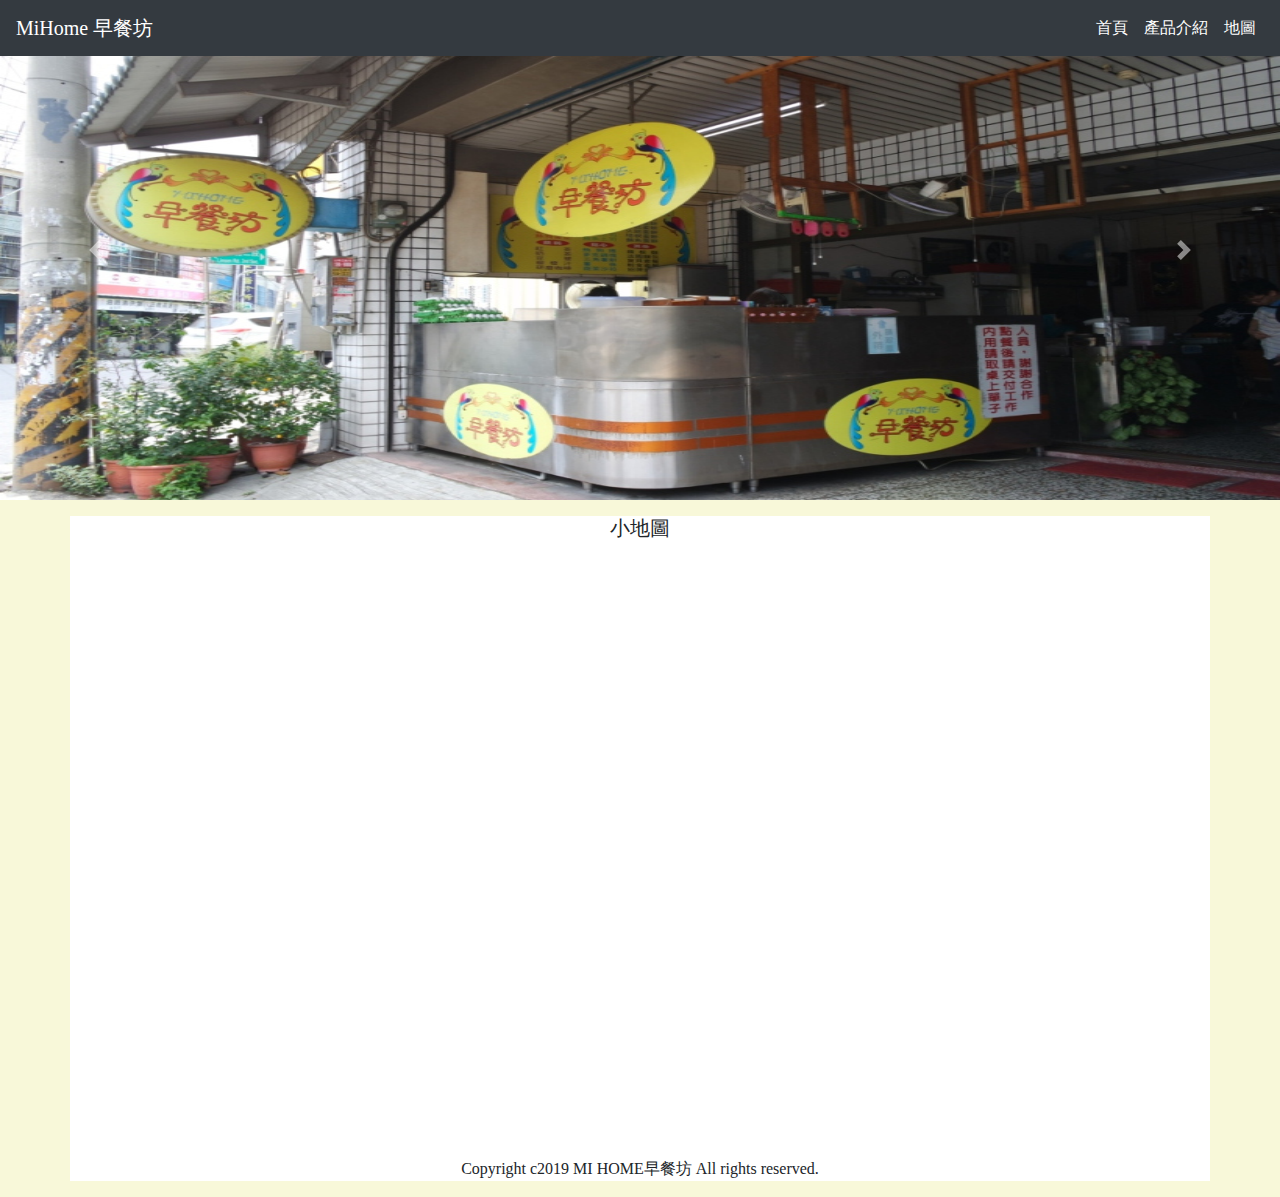
<file: 大一下網頁設計/map.html>
<!doctype html>
<html lang="en">
  <head>
    <meta charset="utf-8">
    <meta name="viewport" content="width=device-width, initial-scale=1, shrink-to-fit=no">

    <link rel="stylesheet" href="https://stackpath.bootstrapcdn.com/bootstrap/4.3.1/css/bootstrap.min.css" integrity="sha384-ggOyR0iXCbMQv3Xipma34MD+dH/1fQ784/j6cY/iJTQUOhcWr7x9JvoRxT2MZw1T" crossorigin="anonymous">
    <link rel="stylesheet" href="CSS/index.css">
    <title>地圖</title>
    <link rel="Shortcut Icon" type="image/x-icon" href="https://i.imgur.com/U3mHw6I.png">
  </head>
  <body>
    <nav class="navbar navbar-expand-lg navbar-dark bg-dark fixed-top">
    <a class="navbar-brand" href="index.html">MiHome 早餐坊</a>
    <button class="navbar-toggler" type="button" data-toggle="collapse" data-target="#navbarNav" aria-controls="navbarNav" aria-expanded="false" aria-label="Toggle navigation">
      <span class="navbar-toggler-icon"></span>
    </button>
    <div class="collapse navbar-collapse" id="navbarNav">
      <ul class="navbar-nav ml-auto">
        <li class="nav-item active">
          <a class="nav-link" href="index.html">首頁</a>
        </li>
        <li class="nav-item active">
          <a class="nav-link" href="product.html">產品介紹</a>
        </li>
        <li class="nav-item active">
          <a class="nav-link" href="map.html">地圖</a>
        </li>
      </ul>
    </div>

  </nav>

  <div id="carouselExampleFade" class="carousel slide carousel-fade" data-ride="carousel">
  <div class="carousel-inner" id="inner">
    <div class="carousel-item active">
      <img src="images/1.jpg" class="d-block w-100"   height="547px">
    </div>
    <div class="carousel-item">
      <img src="images/A2.jpg" class="d-block w-100"  height="547px">
    </div>
    <div class="carousel-item">
      <img src="images/A3.jpg" class="d-block w-100"  height="547px">
    </div>
  </div>
  <a class="carousel-control-prev" href="#carouselExampleFade" role="button" data-slide="prev">
    <span class="carousel-control-prev-icon" aria-hidden="true"></span>
    <span class="sr-only">Previous</span>
  </a>
  <a class="carousel-control-next" href="#carouselExampleFade" role="button" data-slide="next">
    <span class="carousel-control-next-icon" aria-hidden="true"></span>
    <span class="sr-only">Next</span>
  </a>
  </div>
  </div>
  <div class="container mt-3 text-center align-self-center"  id="container">

  <div class="row no-gutters text-center align-self-center">
   
     
  </div>
  
   <div class="col-lg-6 text-center align-self-center" id="map" >
        <h5 class="card-title text-center align-self-center">小地圖<iframe src="https://www.google.com/maps/embed?pb=!1m14!1m8!1m3!1d14613.892293180159!2d120.4242288!3d23.6947946!3m2!1i1024!2i768!4f13.1!3m3!1m2!1s0x346eba060cbd9b09%3A0x9f7b4606a000add1!2zTWlob21l5pep6aSQ5Z2K!5e0!3m2!1szh-TW!2stw!4v1559662946366!5m2!1szh-TW!2stw" width="600" height="600" frameborder="0" style="border:0" text-center align-self-center ></iframe></h5>
     
        

      </div>
<div id="footer">
      <p>Copyright c2019 MI HOME早餐坊
       All rights reserved.</p>
    </div>  
</div>


  
    <script src="https://code.jquery.com/jquery-3.3.1.slim.min.js" integrity="sha384-q8i/X+965DzO0rT7abK41JStQIAqVgRVzpbzo5smXKp4YfRvH+8abtTE1Pi6jizo" crossorigin="anonymous"></script>
    <script src="https://cdnjs.cloudflare.com/ajax/libs/popper.js/1.14.7/umd/popper.min.js" integrity="sha384-UO2eT0CpHqdSJQ6hJty5KVphtPhzWj9WO1clHTMGa3JDZwrnQq4sF86dIHNDz0W1" crossorigin="anonymous"></script>
    <script src="https://stackpath.bootstrapcdn.com/bootstrap/4.3.1/js/bootstrap.min.js" integrity="sha384-JjSmVgyd0p3pXB1rRibZUAYoIIy6OrQ6VrjIEaFf/nJGzIxFDsf4x0xIM+B07jRM" crossorigin="anonymous"></script>
  </body>
</html>
</file>
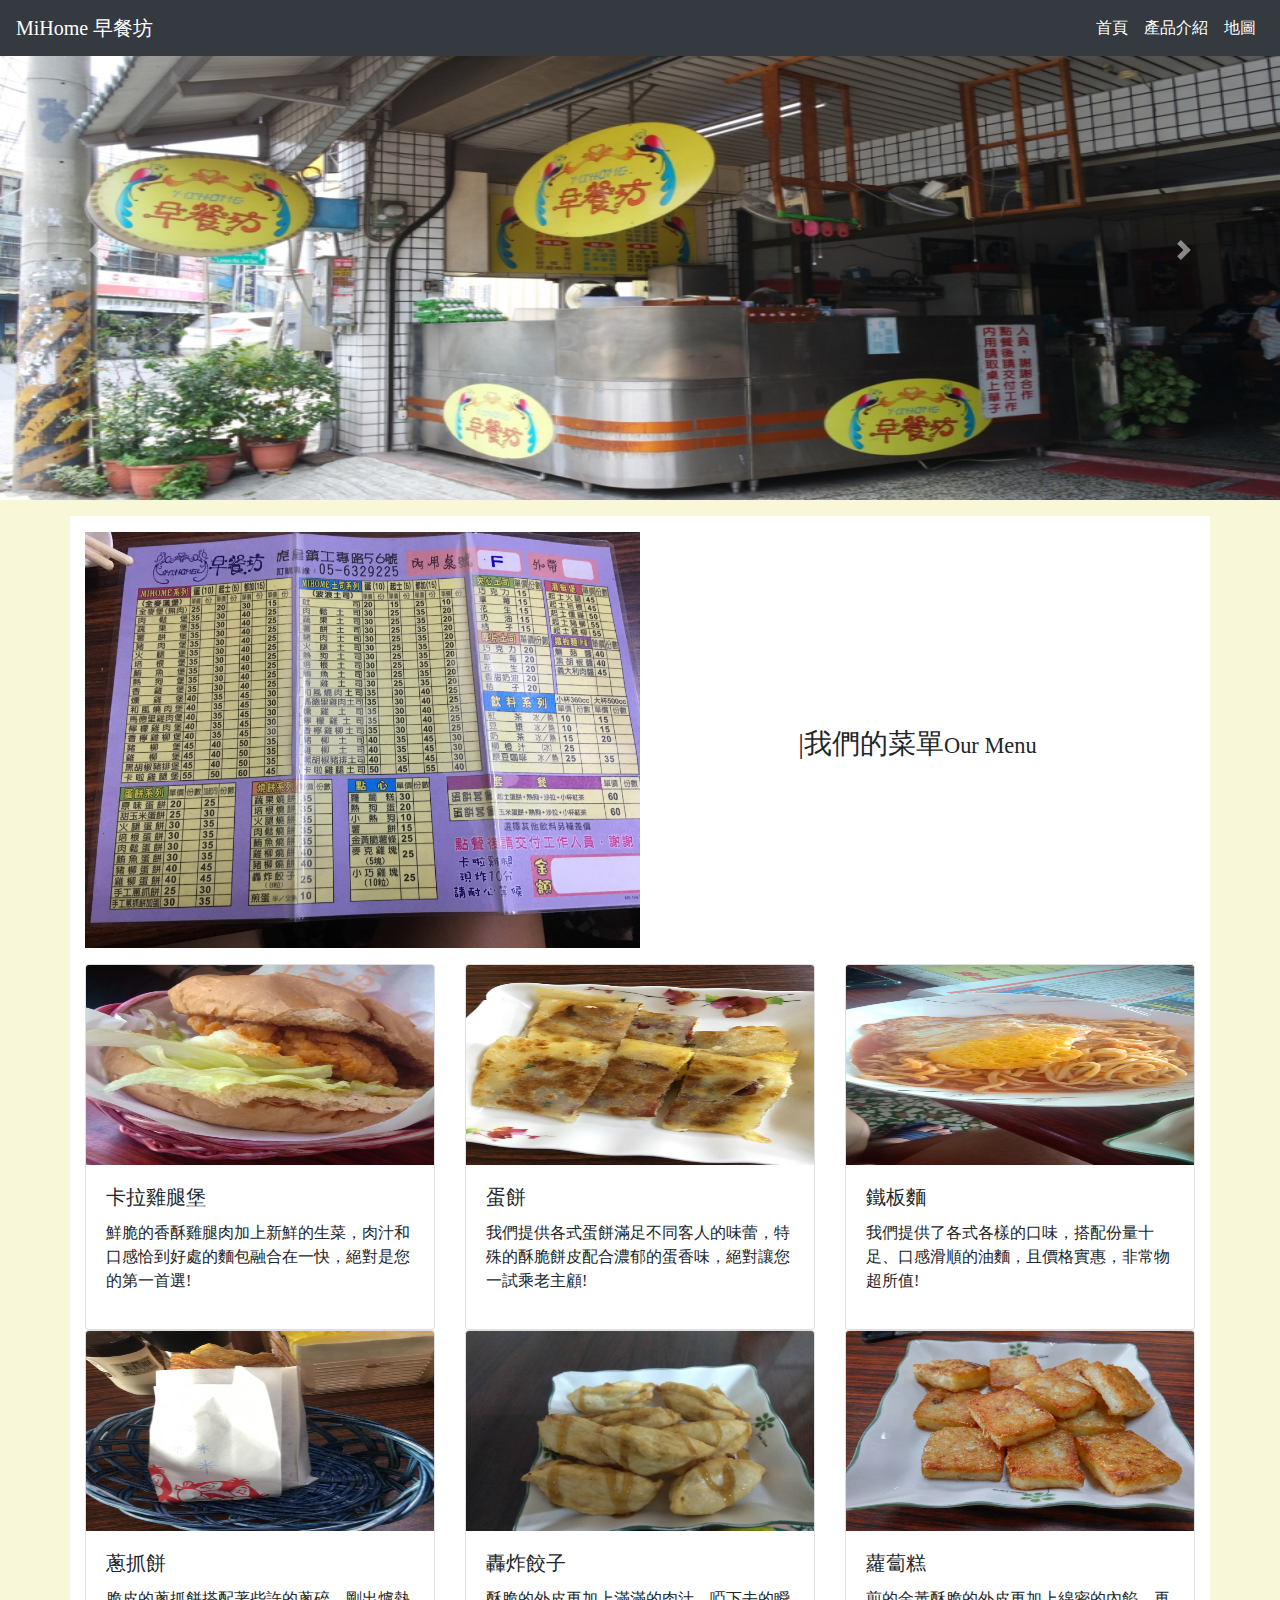
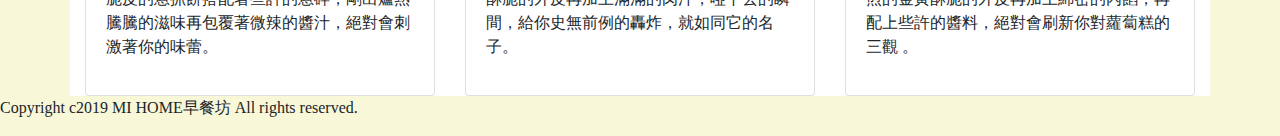
<file: 大一下網頁設計/product.html>
<!doctype html>
<html lang="en">
  <head>
    <meta charset="utf-8">
    <meta name="viewport" content="width=device-width, initial-scale=1, shrink-to-fit=no">

    <link rel="stylesheet" href="https://stackpath.bootstrapcdn.com/bootstrap/4.3.1/css/bootstrap.min.css" integrity="sha384-ggOyR0iXCbMQv3Xipma34MD+dH/1fQ784/j6cY/iJTQUOhcWr7x9JvoRxT2MZw1T" crossorigin="anonymous">
    <link rel="stylesheet" href="CSS/index.css">
    <title>產品介紹</title>
    <link rel="Shortcut Icon" type="image/x-icon" href="https://i.imgur.com/U3mHw6I.png">
  </head>
  <body>
    <nav class="navbar navbar-expand-lg navbar-dark bg-dark fixed-top">
    <a class="navbar-brand" href="index.html">MiHome 早餐坊</a>
    <button class="navbar-toggler" type="button" data-toggle="collapse" data-target="#navbarNav" aria-controls="navbarNav" aria-expanded="false" aria-label="Toggle navigation">
      <span class="navbar-toggler-icon"></span>
    </button>
    <div class="collapse navbar-collapse" id="navbarNav">
      <ul class="navbar-nav ml-auto">
        <li class="nav-item active">
          <a class="nav-link" href="index.html">首頁</a>
        </li>
        <li class="nav-item active">
          <a class="nav-link" href="product.html">產品介紹</a>
        </li>
        <li class="nav-item active">
          <a class="nav-link" href="map.html">地圖</a>
        </li>
      </ul>
    </div>
  </nav>

  <div id="carouselExampleFade" class="carousel slide carousel-fade" data-ride="carousel">
  <div class="carousel-inner" id="inner">
    <div class="carousel-item active">
      <img src="images/1.jpg" class="d-block w-100"   height="547px">
    </div>
    <div class="carousel-item">
      <img src="images/A1.jpg" class="d-block w-100"  height="547px">
    </div>
    <div class="carousel-item">
      <img src="images/1.jpg" class="d-block w-100"  height="547px">
    </div>
  </div>
  <a class="carousel-control-prev" href="#carouselExampleFade" role="button" data-slide="prev">
    <span class="carousel-control-prev-icon" aria-hidden="true"></span>
    <span class="sr-only">Previous</span>
  </a>
  <a class="carousel-control-next" href="#carouselExampleFade" role="button" data-slide="next">
    <span class="carousel-control-next-icon" aria-hidden="true"></span>
    <span class="sr-only">Next</span>
  </a>
  </div>
  <div class="container mt-3"  id="container">
  <div class="row no-gutters">
    <div class="col-lg-6 my-3">
       <img src="images/A1.jpg"class="img-fluid" alt="">
    </div>
      <div class="col-lg-6 text-center align-self-center">
      <h3 class="title mt-3" >|我們的菜單<small>Our Menu</small></h3>

      </div>
  </div>

  <div class="row">

    <div class="col-lg-4 col-sm-6">
      <div class="card" >
        <img src="images/卡拉雞.jpg" class="card-img-top" alt="..."  width=200px height=200px >
        <div class="card-body">
          
          <h5 class="card-title">卡拉雞腿堡</h5>
          <p class="card-text ">鮮脆的香酥雞腿肉加上新鮮的生菜，肉汁和口感恰到好處的麵包融合在一快，絕對是您的第一首選!</p>
          <p class="card-text"></p>
        </div>
      </div>
    </div>
    <div class="col-lg-4 col-sm-6">
      <div class="card" >
        <img src="images/蛋餅.jpg" class="card-img-top" alt="..."  width=200px height=200px >
        <div class="card-body">
          
          <h5 class="card-title">蛋餅</h5>
          <p class="card-text ">我們提供各式蛋餅滿足不同客人的味蕾，特殊的酥脆餅皮配合濃郁的蛋香味，絕對讓您一試乘老主顧!</p>
          <p class="card-text"></p>
        </div>
      </div>
    </div>
    <div class="col-lg-4 col-sm-6">
      <div class="card" >
        <img src="images/鐵板麵.jpg" class="card-img-top" alt="..."  width=200px height=200px >
        <div class="card-body">
          
          <h5 class="card-title">鐵板麵</h5>
          <p class="card-text ">我們提供了各式各樣的口味，搭配份量十足、口感滑順的油麵，且價格實惠，非常物超所值!</p>
          <p class="card-text"></p>
        </div>
      </div>
    </div>
    <div class="col-lg-4 col-sm-6">
      <div class="card" >
        <img src="images/A3.jpg" class="card-img-top" alt="..."  width=200px height=200px >
        <div class="card-body">
          
          <h5 class="card-title">蔥抓餅</h5>
          <p class="card-text ">脆皮的蔥抓餅搭配著些許的蔥碎，剛出爐熱騰騰的滋味再包覆著微辣的醬汁，絕對會刺激著你的味蕾。</p>
          <p class="card-text"></p>

        </div>
      </div>
    </div>
    <div class="col-lg-4 col-sm-6">
      <div class="card" >
        <img src="images/餃子.jpg" class="card-img-top" alt="..."  width=200px height=200px >
        <div class="card-body">
          
          <h5 class="card-title">轟炸餃子</h5>
          <p class="card-text "> 酥脆的外皮再加上滿滿的肉汁，啞下去的瞬間，給你史無前例的轟炸，就如同它的名子。</p>
          <p class="card-text"></p>
        </div>
      </div>
    </div>
    <div class="col-lg-4 col-sm-6">
      <div class="card" >
        <img src="images/蘿蔔糕.jpg" class="card-img-top" alt="..."  width=200px height=200px >
        <div class="card-body">
          
          <h5 class="card-title">蘿蔔糕</h5>
          <p class="card-text ">煎的金黃酥脆的外皮再加上綿密的內餡，再配上些許的醬料，絕對會刷新你對蘿蔔糕的三觀 。</p>
          <p class="card-text"></p>
        </div>
      </div>
    </div>
    </div>
   
  </div>
<div id="footer">
  <p>Copyright c2019 MI HOME早餐坊
  All rights reserved.</p>
</div>
      

  
    <script src="https://code.jquery.com/jquery-3.3.1.slim.min.js" integrity="sha384-q8i/X+965DzO0rT7abK41JStQIAqVgRVzpbzo5smXKp4YfRvH+8abtTE1Pi6jizo" crossorigin="anonymous"></script>
    <script src="https://cdnjs.cloudflare.com/ajax/libs/popper.js/1.14.7/umd/popper.min.js" integrity="sha384-UO2eT0CpHqdSJQ6hJty5KVphtPhzWj9WO1clHTMGa3JDZwrnQq4sF86dIHNDz0W1" crossorigin="anonymous"></script>
    <script src="https://stackpath.bootstrapcdn.com/bootstrap/4.3.1/js/bootstrap.min.js" integrity="sha384-JjSmVgyd0p3pXB1rRibZUAYoIIy6OrQ6VrjIEaFf/nJGzIxFDsf4x0xIM+B07jRM" crossorigin="anonymous"></script>
    <script src="https://ajax.googleapis.com/ajax/libs/jquery/3.3.1/jquery.min.js"></script>
  <button type="button" id="BackTop" class="toTop-arrow"></button>
<script>
$(function(){
  $('#BackTop').click(function(){ 
    $('html,body').animate({scrollTop:0}, 333);
  });
  $(window).scroll(function() {
    if ( $(this).scrollTop() > 300 ){
      $('#BackTop').fadeIn(222);
    } else {
      $('#BackTop').stop().fadeOut(222);
    }
  }).scroll();
});
</script></body>
</html>
</file>
<file: 大一下網頁設計/CSS/index.css>
body{
 	
 
 	background-color:#f8f8d9;
 	font-family: "微軟正黑體" ;
}
#inner{
	height: 500px
}
#container{
	background-color: white;
	margin:0 auto;
}
#left{
	float:left;
}
#map{
		margin:0 auto ;
}
#x{
	float:left;
}
#y{
	margin:0 auto ;
}
#x{
	float:right;
}

/* 40px */
.toTop-arrow {
	width: 2.5rem;
	height: 2.5rem;
	padding: 0;
	margin: 0;
	border: 0;
	border-radius: 33%;
	opacity: 0.6;
	background: #000;
	cursor: pointer;
	position:fixed;
	right: 1rem;
	bottom: 1rem;
	display: none;
}
.toTop-arrow::before, .toTop-arrow::after {
	width: 18px;
	height: 5px;
	border-radius: 3px;
	background: #f90;
	position: absolute;
	content: "";
}
.toTop-arrow::before {
	transform: rotate(-45deg) translate(0, -50%);
	left: 0.5rem;
}
.toTop-arrow::after {
	transform: rotate(45deg) translate(0, -50%);
	right: 0.5rem;
}
.toTop-arrow:focus {outline: none;}
 
 
/* 48px */
.toTop-arrow {
	width: 3rem;
	height: 3rem;
	padding: 0;
	margin: 0;
	border: 0;
	border-radius: 33%;
	opacity: 0.6;
	background: #000;
	cursor: pointer;
	position:fixed;
	right: 1rem;
	bottom: 1rem;
	display: none;
}
.toTop-arrow::before, .toTop-arrow::after {
	width: 25px;
	height: 6px;
	border-radius: 3px;
	background: #f90;
	position: absolute;
	content: "";
}
.toTop-arrow::before {
	transform: rotate(-45deg) translate(0, -50%);
	left: 0.42rem;
}
.toTop-arrow::after {
	transform: rotate(45deg) translate(0, -50%);
	right: 0.42rem;
}
.toTop-arrow:focus {outline: none;}
 
/* 56px */
.toTop-arrow {
	width: 3.5rem;
	height: 3.5rem;
	padding: 0;
	margin: 0;
	border: 0;
	border-radius: 33%;
	opacity: 0.6;
	background: #000;
	cursor: pointer;
	position:fixed;
	right: 1rem;
	bottom: 1rem;
	display: none;
}
.toTop-arrow::before, .toTop-arrow::after {
	width: 31px;
	height: 7px;
	border-radius: 3px;
	background: #f90;
	position: absolute;
	content: "";
}
.toTop-arrow::before {
	transform: rotate(-45deg) translate(0, -50%);
	left: 0.4rem;
}
.toTop-arrow::after {
	transform: rotate(45deg) translate(0, -50%);
	right: 0.4rem;
}
.toTop-arrow:focus {outline: none;}
.content {


min-height: calc(100vh - 70px);

}

.footer {

height: 50px;

}
</file>
